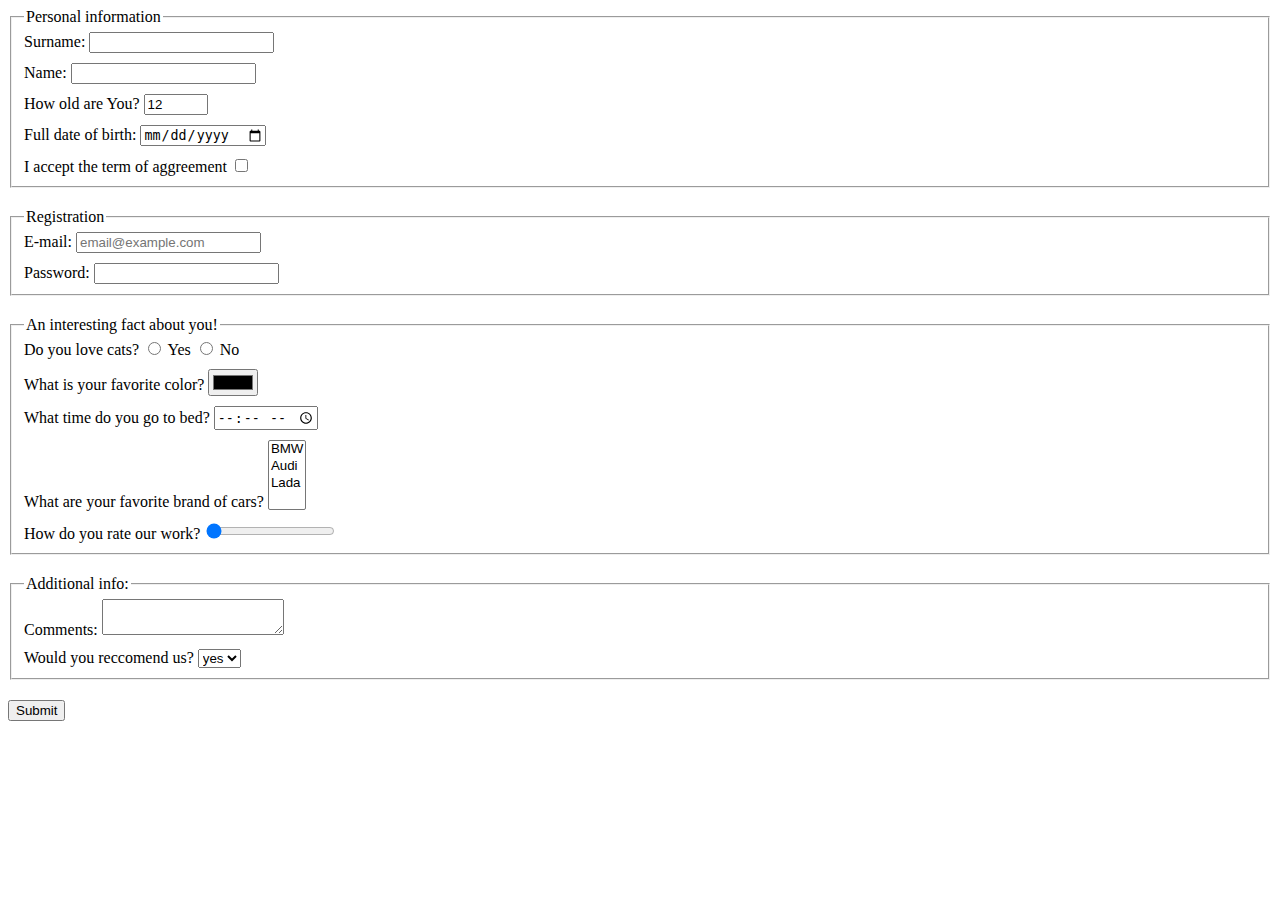
<file: index.html>
<!doctype html><html lang="en"><head><meta charset="UTF-8"><meta name="viewport" content="width=device-width, user-scalable=no, initial-scale=1.0, maximum-scale=1.0, minimum-scale=1.0"><meta http-equiv="X-UA-Compatible" content="ie=edge"><title>HTML Form</title><link rel="stylesheet" href="style.f3808ac4.css"></head><body> <form action="https://mate-academy-form-lesson.herokuapp.com/create-application" method="post"> <fieldset class="field"> <legend>Personal information</legend> <div class="form-field"> <label> Surname: <input type="text" name="surname" autocomplete="off" required> </label> </div> <div class="form-field"> <label> Name: <input type="text" name="name" autocomplete="off" required> </label> </div> <div class="form-field"> <label> How old are You? <input type="number" value="12" name="age" min="1" max="100" required> </label> </div> <div class="form-field"> <label> Full date of birth: <input type="date" name="date" required> </label> </div> <div class="form-field"> <label> I accept the term of aggreement <input type="checkbox" name="terms" required> </label> </div> </fieldset>  <fieldset class="field"> <legend> Registration </legend> <div class="form-field"> <label> E-mail: <input type="email" name="email" placeholder="email@example.com" autocomplete="off" required> </label> </div> <div class="form-field"> <label> Password: <input type="password" name="password" autocomplete="off" minlength="8" required> </label> </div> </fieldset> <fieldset class="field"> <legend> An interesting fact about you! </legend> <div class="form-field"> Do you love cats? <label> <input type="radio" name="cats" value="Yes"> Yes </label> <label> <input type="radio" name="cats" value="No"> No </label> </div> <div class="form-field"> <label> What is your favorite color? <input type="color" name="color" value="color"> </label> </div> <div class="form-field"> <label> What time do you go to bed? <input type="time" name="time"> </label> </div> <div class="form-field"> <label> What are your favorite brand of cars? <select name="car" multiple> <option value="BMW">BMW</option> <option value="Audi">Audi</option> <option value="Lada">Lada</option> </select> </label> </div> <div class="field-set"> <label> How do you rate our work? <input type="range" name="range" value="0"> </label> </div> </fieldset> <fieldset class="field"> <legend>Additional info:</legend> <div class="form-field"> <label> Comments: <textarea name="comments" maxlength="156" autocomplete="off"></textarea> </label> </div> <div class="form-field"> <label> Would you reccomend us? <select name="recommend"> <option value="yes">yes</option> <option value="no">no</option> </select> </label> </div> </fieldset> <button type="submit">Submit</button> </form> <script type="text/javascript" src="main.5883b77c.js"></script> </body></html>
</file>
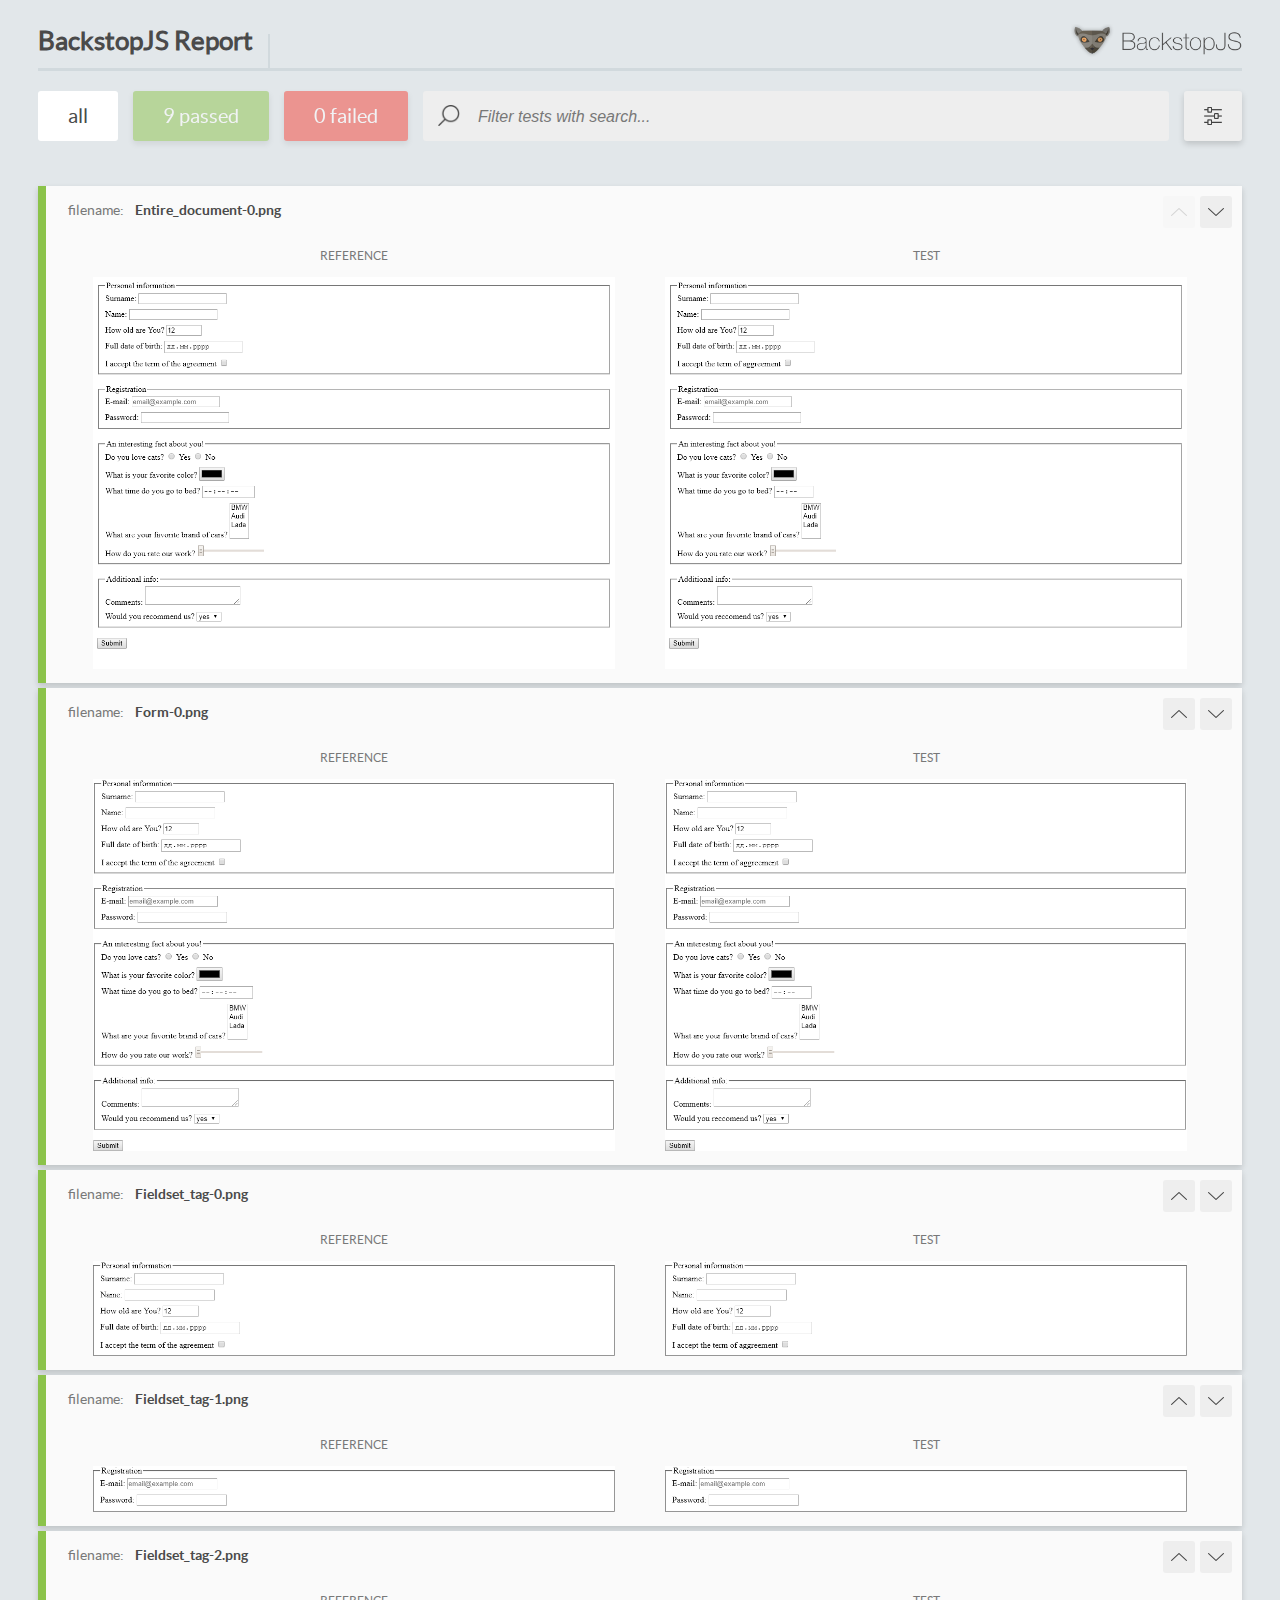
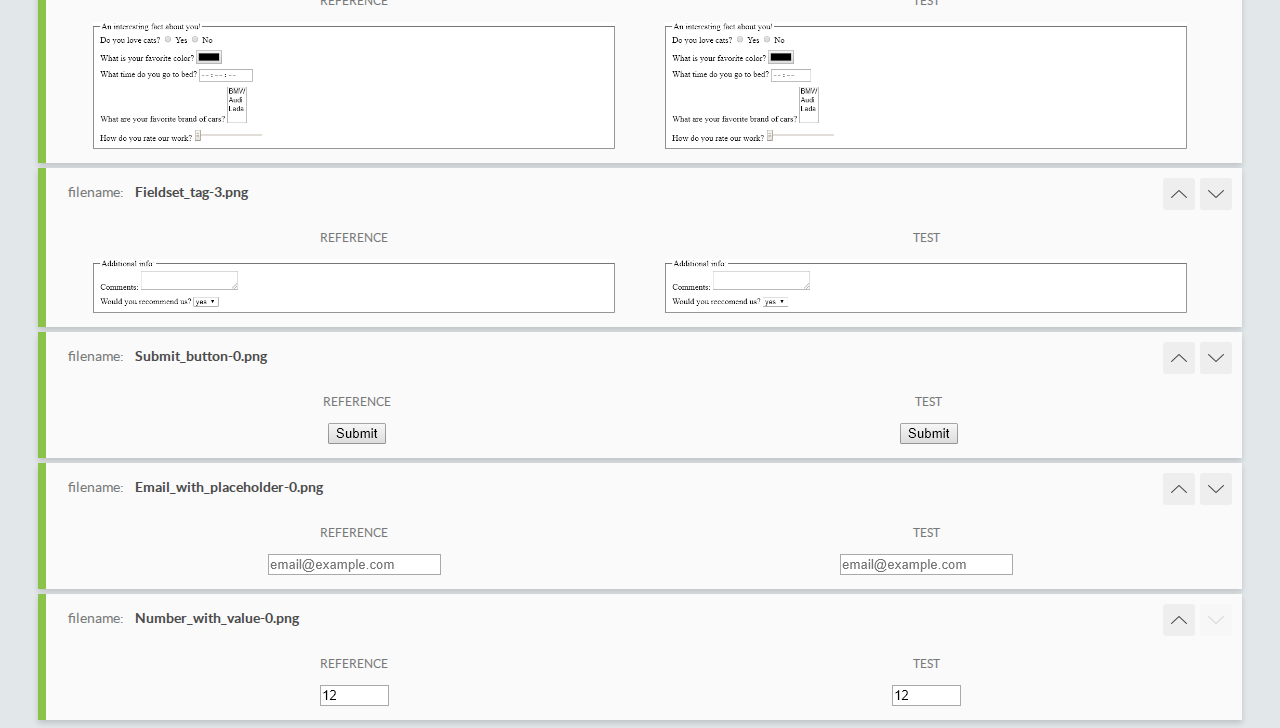
<file: report/html_report/index.html>
<!DOCTYPE html>
<html>
  <head>
    <meta charset="utf-8">
    <title>BackstopJS Report</title>

    <style>
      @font-face {
          font-family: 'latoregular';
          src: url('./assets/fonts/lato-regular-webfont.woff2') format('woff2'),
              url('./assets/fonts/lato-regular-webfont.woff') format('woff');
          font-weight: 400;
          font-style: normal;
      }
      @font-face {
          font-family: 'latobold';
          src: url('./assets/fonts/lato-bold-webfont.woff2') format('woff2'),
              url('./assets/fonts/lato-bold-webfont.woff') format('woff');
          font-weight: 700;
          font-style: normal;
      }

      .ReactModal__Body--open {
          overflow: hidden;
      }
      .ReactModal__Body--open .header {
        display: none;
      }

    </style>
  </head>
  <body style="background-color: #E2E7EA">
    <div id="root">

    </div>
    <script type="text/javascript">
      function report (report) { // eslint-disable-line no-unused-vars
        window.tests = report;
      }
    </script>
    <script type="text/javascript" src="config.js"></script>
    <script type="text/javascript" src="index_bundle.js"></script>
  </body>
</html>
</file>
<file: style.f3808ac4.css>
.form-field:not(:last-child){margin-bottom:10px}.field{margin-bottom:20px}
/*# sourceMappingURL=style.f3808ac4.css.map */
</file>
